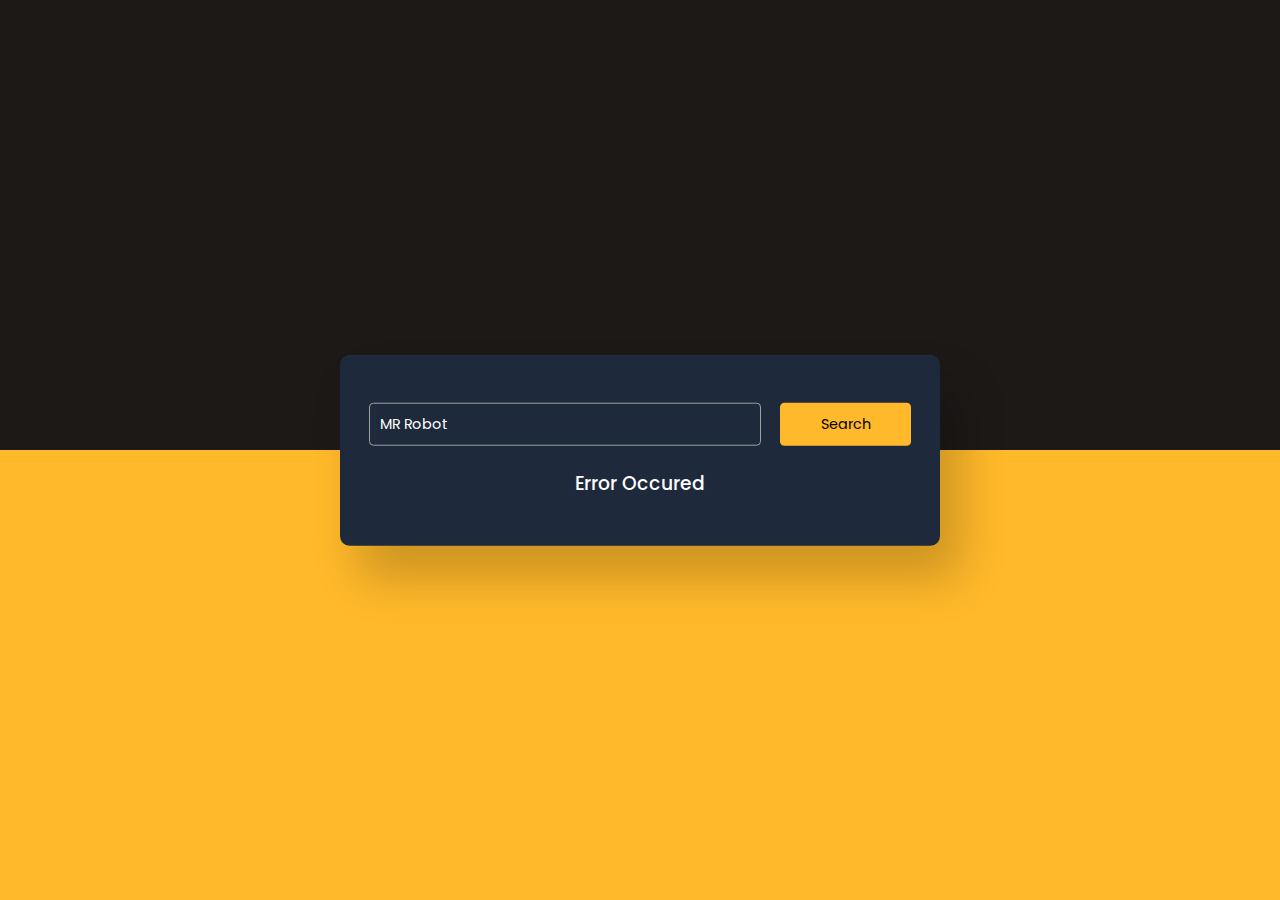
<file: Day 1/index.html>
<!DOCTYPE html>
<html lang="en">
<head>
    <meta charset="UTF-8">
    <meta http-equiv="X-UA-Compatible" content="IE=edge">
    <meta name="viewport" content="width=device-width, initial-scale=1.0">
    <link rel="stylesheet" href="style.css">
    <title>Day #1 - Movie Guid App | AliCodes </title>
</head>
<body>
    <dev class="container">
        <dev class="search-container">
            <input type="text" name="" id="movie-name"
             placeholder="Enter Movie Name Here..." value="MR Robot">
            <button id="search-btn" >Search</button>
        </dev>
        <div id="result"></div>
    </dev>

    <script src="key.js"></script>
    <script src="index.js"></script>
</html>
</file>
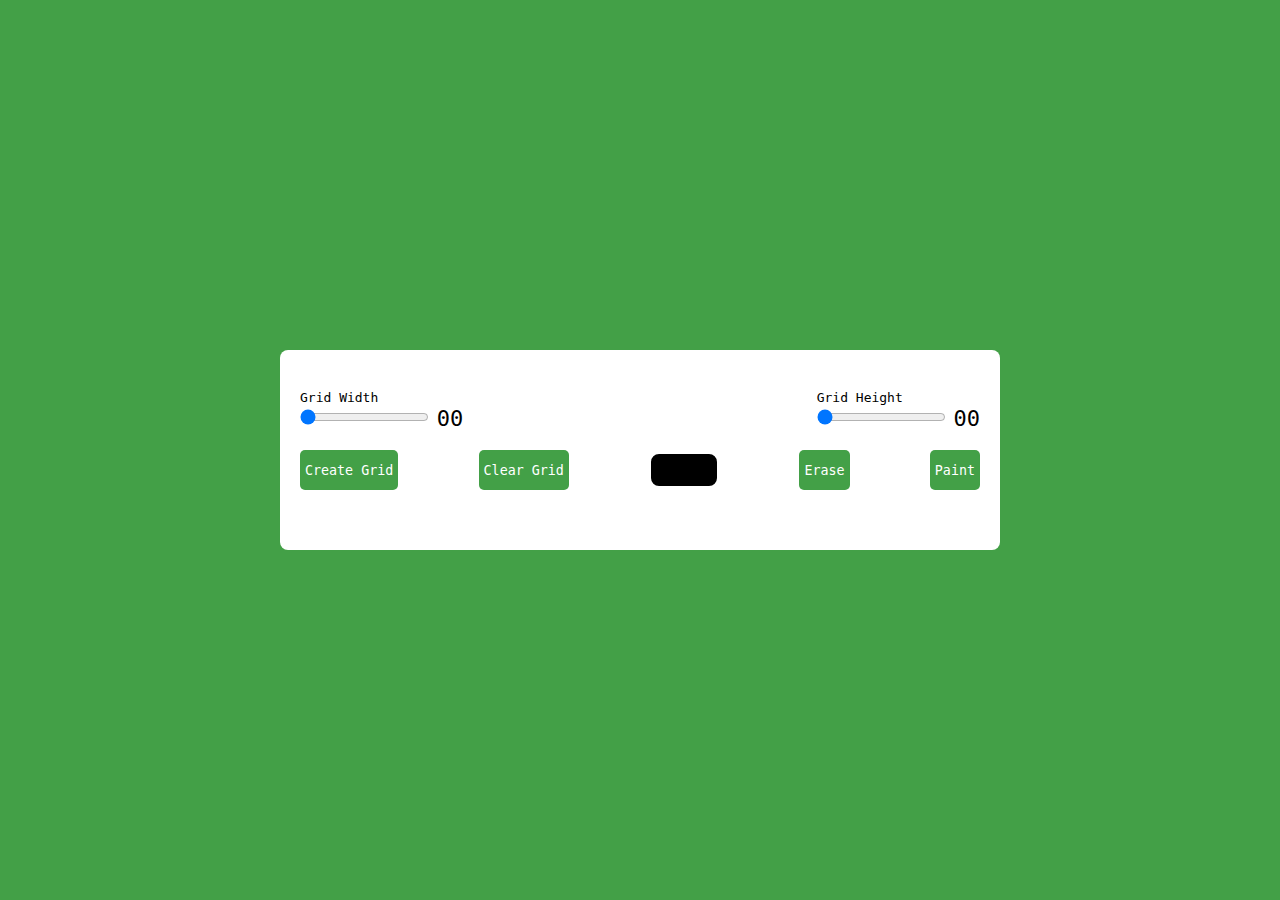
<file: Day 2 - Pixel Art Generator/index.html>
<!DOCTYPE html>
<html lang="en">

<head>
    <meta charset="UTF-8">
    <meta http-equiv="X-UA-Compatible" content="IE=edge">
    <meta name="viewport" content="width=device-width, initial-scale=1.0">
    <link rel="stylesheet" href="style.css">
    <title>#1 - Pixel Art Generator | Ali Codes</title>
</head>

<body>

    <div class="wrapper">
        <div class="options">
            <div class="opt-wrapper">
                <div class="slider">
                    <label for="width-range">Grid Width</label>
                    <input type="range" id="width-range" min="1" max="35">
                    <span id="width-value">00</span>
                </div>
                <div class="slider">
                    <label for="height-range">Grid Height</label>
                    <input type="range" id="height-range" min="1" max="35">
                    <span id="height-value">00</span>
                </div>
            </div>

            <div class="opt-wrapper">
                <button id="submit-grid">Create Grid</button>
                <button id="clear-grid">Clear Grid</button>
                <input type="color" id="color-input">
                <button id="erase-btn">Erase</button>
                <button id="paint-btn">Paint</button>
            </div>

        </div>
        <div class="container"></div>
    </div>




    <script src="index.js"></script>
</body>

</html>
</file>
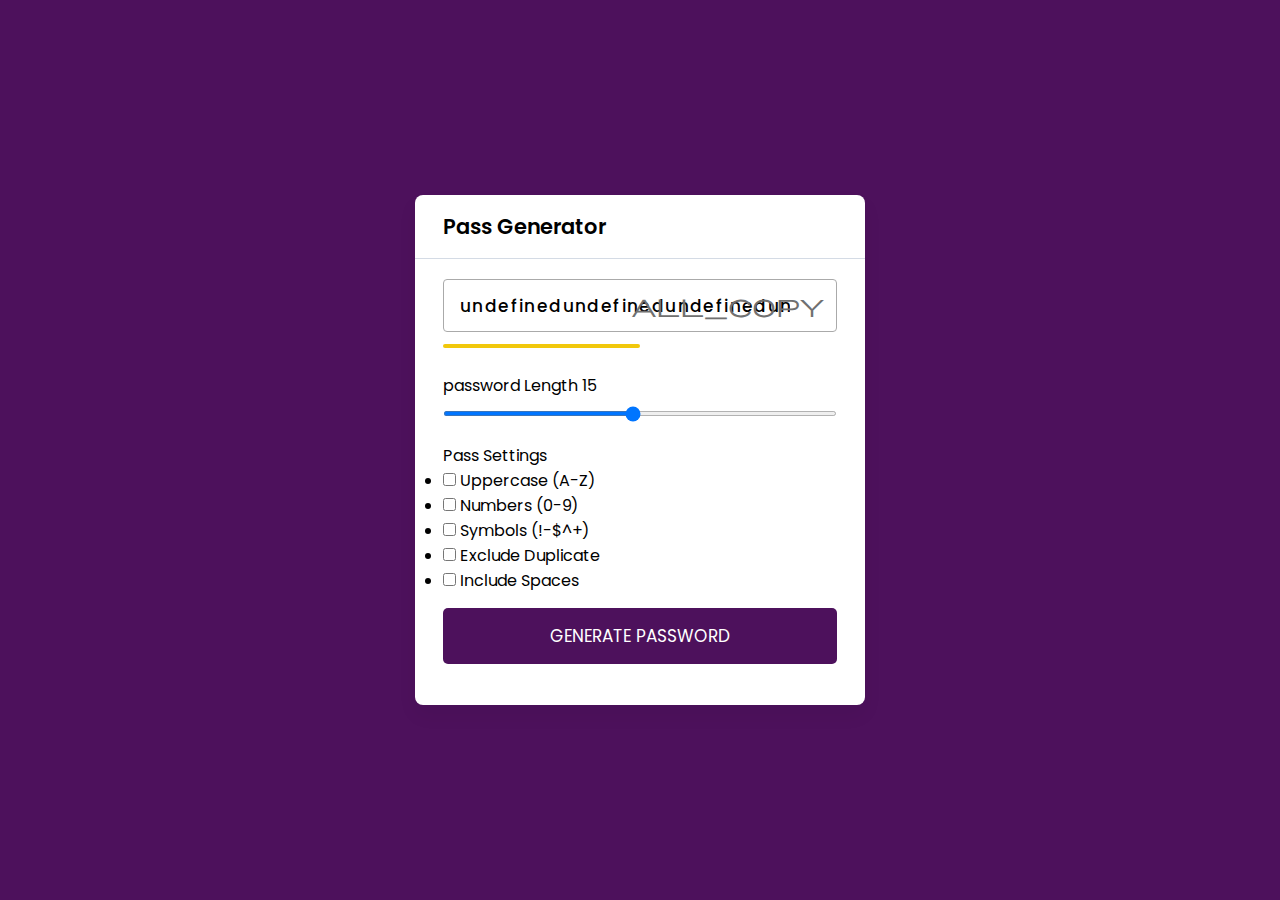
<file: Day 6 - pass generator/index.html>
<!DOCTYPE html>
<html lang="en">
<head>
    <meta charset="UTF-8">
    <meta http-equiv="X-UA-Compatible" content="IE=edge">
    <meta name="viewport" content="width=device-width, initial-scale=1.0">
    <link href="https://fonts.googleapis.com/css2?family=Material+Symbols+Rounded" rel="stylesheet" />
    <link rel="stylesheet" href="style.css">
    <title>Pass Generator</title>
</head>
<body>
    
    <div class="container">
        <h2> Pass Generator</h2>
        <div class="wrapper">
            <div class="input-box">
                <input type="text" disabled>
                <span class="material-symbols-rounded">all_copy</span>
            </div>
            <div class="pass-indicator"></div>
            <div class="pass-length">
                <div class="detalis">
                    <label class="title"> password Length</label>
                    <span></span>
                </div>
                <input type="range" min="1" max="30" value="15" step="1">
            </div>

            <div class="pass-settings">
                <label class="title">Pass Settings</label>
                <ul class="option">
                    <li class="option">
                        <input type="checkbox" id="uppercase">
                        <label for="uppercase" >Uppercase (A-Z)</label>
                    </li>
                    <li class="option">
                        <input type="checkbox" id="numbers">
                        <label for="numbers" >Numbers (0-9)</label>
                    </li>
                    <li class="option">
                        <input type="checkbox" id="symbols">
                        <label for="symbols">Symbols (!-$^+)</label>
                    </li>
                    <li class="option">
                        <input type="checkbox" id="exc-duplicate">
                        <label for="exc-duplicate">Exclude Duplicate</label>
                    </li>
                    <li class="option">
                        <input type="checkbox" id="spaces">
                        <label for="spaces">Include Spaces</label>
                    </li>
                </ul>
            </div>

            <button class="generate-btn">Generate Password</button>


        </div>
    </div>
    <script src="index.js"></script>
</body>
</html>
</file>
<file: Day 1/style.css>
@import url('https://fonts.googleapis.com/css2?family=Poppins:wght@300;500;600;700&display=swap');
*{
    margin: 0;
    padding: 0;
    box-sizing: border-box;
    font-family: 'Poppins', sans-serif;
}
body{
    height: 100vh;
    background: linear-gradient(#1c1917 50%, #ffb92a 50%);
}
.container{
    font-size: 16px;
    width: 90vw;
    max-width: 37.5em;
    padding: 3em 1.8em;
    background-color: #1e293b;
    position: absolute;
    transform: translate(-50%, -50%);
    top: 50%;
    left: 50%;
    border-radius: 0.6em;
    box-shadow: 1.2em 2em 3em rgba(0, 0, 0, 0.2 );

}
.search-container{
    display: grid;
    grid-template-columns: 9fr 3fr;
    gap: 1.2em;
}
.search-container input, .search-container button{
    font-size: 0.9em;
    outline: none;
    border-radius: 0.3em;
}
.search-container input{
    background-color: transparent;
    border: 1px solid #a0a0a0;
    color: #fff;
    padding: 0.7em;
}
.search-container input:focus{
    border-color: #fff;
}
.search-container button{
    background-color: #ffb92a;
    border: none;
    cursor: pointer;
}
#result{
    color: #fff;
}

.info{
    position: relative;
    display: grid;
    grid-template-columns: 4fr 8fr;
    margin-top: 1.2em;
}

.poster{
    width: 100%;
}

h2{
    text-align: center;
    font-size: 1.5em;
    font-weight: 600;
    letter-spacing: 0.06em;
}

.rating{
    display: flex;
    align-items: center;
    justify-content: center;
    gap: 0.6em;
    margin: 0.6em 0 0.9em 0;
}

.rating img{
    width: 1.2em;
}

.rating h4{
    display: inline-block;
    font-size: 1.1em;
    font-weight: 500;
}

.details{
    display: flex;
    font-size: 0.95em;
    gap: 1em;
    justify-content: center;
    color: #a0a0a0;
    margin: 0.6em 0;
    font-weight: 300;
}

.genre{
    display: flex;
    justify-content: space-around;
}

.genre div{
    border: 1px solid #a0a0a0;
    font-size: 0.75em;
    padding: 0.4em 1.6em;
    border-radius: 0.4em;
    font-weight: 300;
}

h3{
    font-weight: 500;
    margin-top: 1.2em;
}

p{
    font-size: 0.9em;
    font-weight: 300;
    line-height: 1.8em;
    text-align: justify;
    color: #a0a0a0;
}

.msg{
    text-align: center;
}

@media screen and (max-width: 600px) {
    .container{
        font-size: 14px;
    }
    .poster{
        margin: auto;
        width: auto;
        max-height: 10.8em;
    }

    .info{
        grid-template-columns: 1fr;
    }

}
</file>
<file: Day 2 - Pixel Art Generator/style.css>
*{
    padding: 0;
    margin: 0;
    box-sizing: border-box;
    font-family: monospace;
}

body{
    background-color: #43a047;
}

.wrapper{
    background-color: #fff;
    width: 80vmin;
    position: absolute;
    transform: translate(-50%, -50%);
    top: 50%;
    left: 50%;
    padding: 40px 20px;
    border-radius: 8px;
}

label{
    display: block;
}

span{
    position: relative;
    font-size: 22px;
    bottom: -1px;
}

.opt-wrapper{
    display: flex;
    justify-content: space-between;
    margin-bottom: 20px;
    gap: 10px;
}

button{
    background-color: #43a047;
    border: none;
    border-radius: 5px;
    padding: 5px;
    color: #fff;
}

input[type="color"]{
    -webkit-appearance: none;
    -moz-appearance: none;
    appearance: none;
    background-color: transparent;
    width: 70px;
    height: 40px;
    border: none;
    cursor: pointer;
}

input[type="color"]::-webkit-color-swatch{
    border-radius: 8px;
    border: 4px solid #000;
}
input[type="color"]::-moz-color-swatch{
    border-radius: 8px;
    border: 4px solid #000;
}

.gridCol{
    height: 1em;
    width: 1em;
    border: 1px solid #ddd;
}

.gridRow{
    display: flex;
}

@media only screen and (max-width: 768px){
    .gridCol{
        height: 0.8em;
        width: 0.8em;
    }
}
</file>
<file: Day 6 - pass generator/style.css>
@import url('https://fonts.googleapis.com/css2?family=Poppins:wght@400;500;600&display=swap');

*{
    margin: 0;
    padding: 0;
    box-sizing: border-box;
    font-family: 'Poppins', sans-serif;
}

body{
    display: flex;
    align-items: center;
    justify-content: center;
    min-height: 100vh;
    background: #4d115c;
}

.container{
    width: 450px;
    background: #fff;
    border-radius: 8px;
    box-shadow: 0 10px 20px rgba(0, 0, 0, 0.05);
}

.container h2{
    font-weight: 600;
    font-size: 1.31rem;
    padding: 1rem 1.75rem;
    border-bottom: 1px solid #d4dbe5;
}

.wrapper{
    margin: 1.25rem 1.75rem;
}

.wrapper .input-box{
    position: relative;
}

.input-box input{
    width: 100%;
    height: 53px;
    color: #000;
    background: none;
    font-size: 1.06rem;
    font-weight: 500;
    border-radius: 4px;
    letter-spacing: 1.4px;
    border: 1px solid #aaa;
    padding: 0 2.85rem 0 1rem;
}

.input-box span{
    position: absolute;
    right: 13px;
    cursor: pointer;
    line-height: 53px;
    color: #707070;
}

.input-box span:hover{
    color: #4d115c !important;
}

.wrapper .pass-indicator{
    width: 100%;
    height: 4px;
    position: relative;
    margin-top: 0.75rem;
    border-radius: 25px;
}

.pass-indicator::before{
    position: absolute;
    content: "";
    height: 100%;
    width: 50%;
    border-radius: inherit;
    transition: width 0.3s ease;
}

.pass-indicator#weak::before{
    width: 20%;
    background: #e64a4a;
}

.pass-indicator#medium::before{
    width: 50%;
    background: #f1c80b;
}

.pass-indicator#strong::before{
    width: 100%;
    background: #04ff00;
}

.wrapper .pass-length{
    margin: 1.56rem 0 1.25rem;
}

.pass-length .details{
    display: flex;
    justify-content: space-between;
}

.pass-length input{
    width: 100%;
    height: 5px;
}

.pass-settings .options{
    display: flex;
    list-style: none;
    flex-wrap: wrap;
    margin-top: 1rem;
}

.pass-settings .options .option{
    display: flex;
    align-items: center;
    margin-bottom: 1rem;
    width: calc(100% / 2);
}

.options .option:first-child{
    pointer-events: none;
}

.options .option:first-child input{
    opacity: 0.7;
}

.options .option input{
    height: 16px;
    width: 16px;
    cursor: pointer;
}

.options .option label{
    cursor: pointer;
    color: #4f4f4f;
    padding-left: 0.63rem;
}

.wrapper .generate-btn{
    width: 100%;
    color: #fff;
    border: none;
    outline: none;
    cursor: pointer;
    background: #4d115c;
    font-size: 1.06rem;
    padding: 0.94rem 0;
    border-radius: 5px;
    text-transform: uppercase;
    margin: 0.94rem 0 1.3rem;
}
</file>
